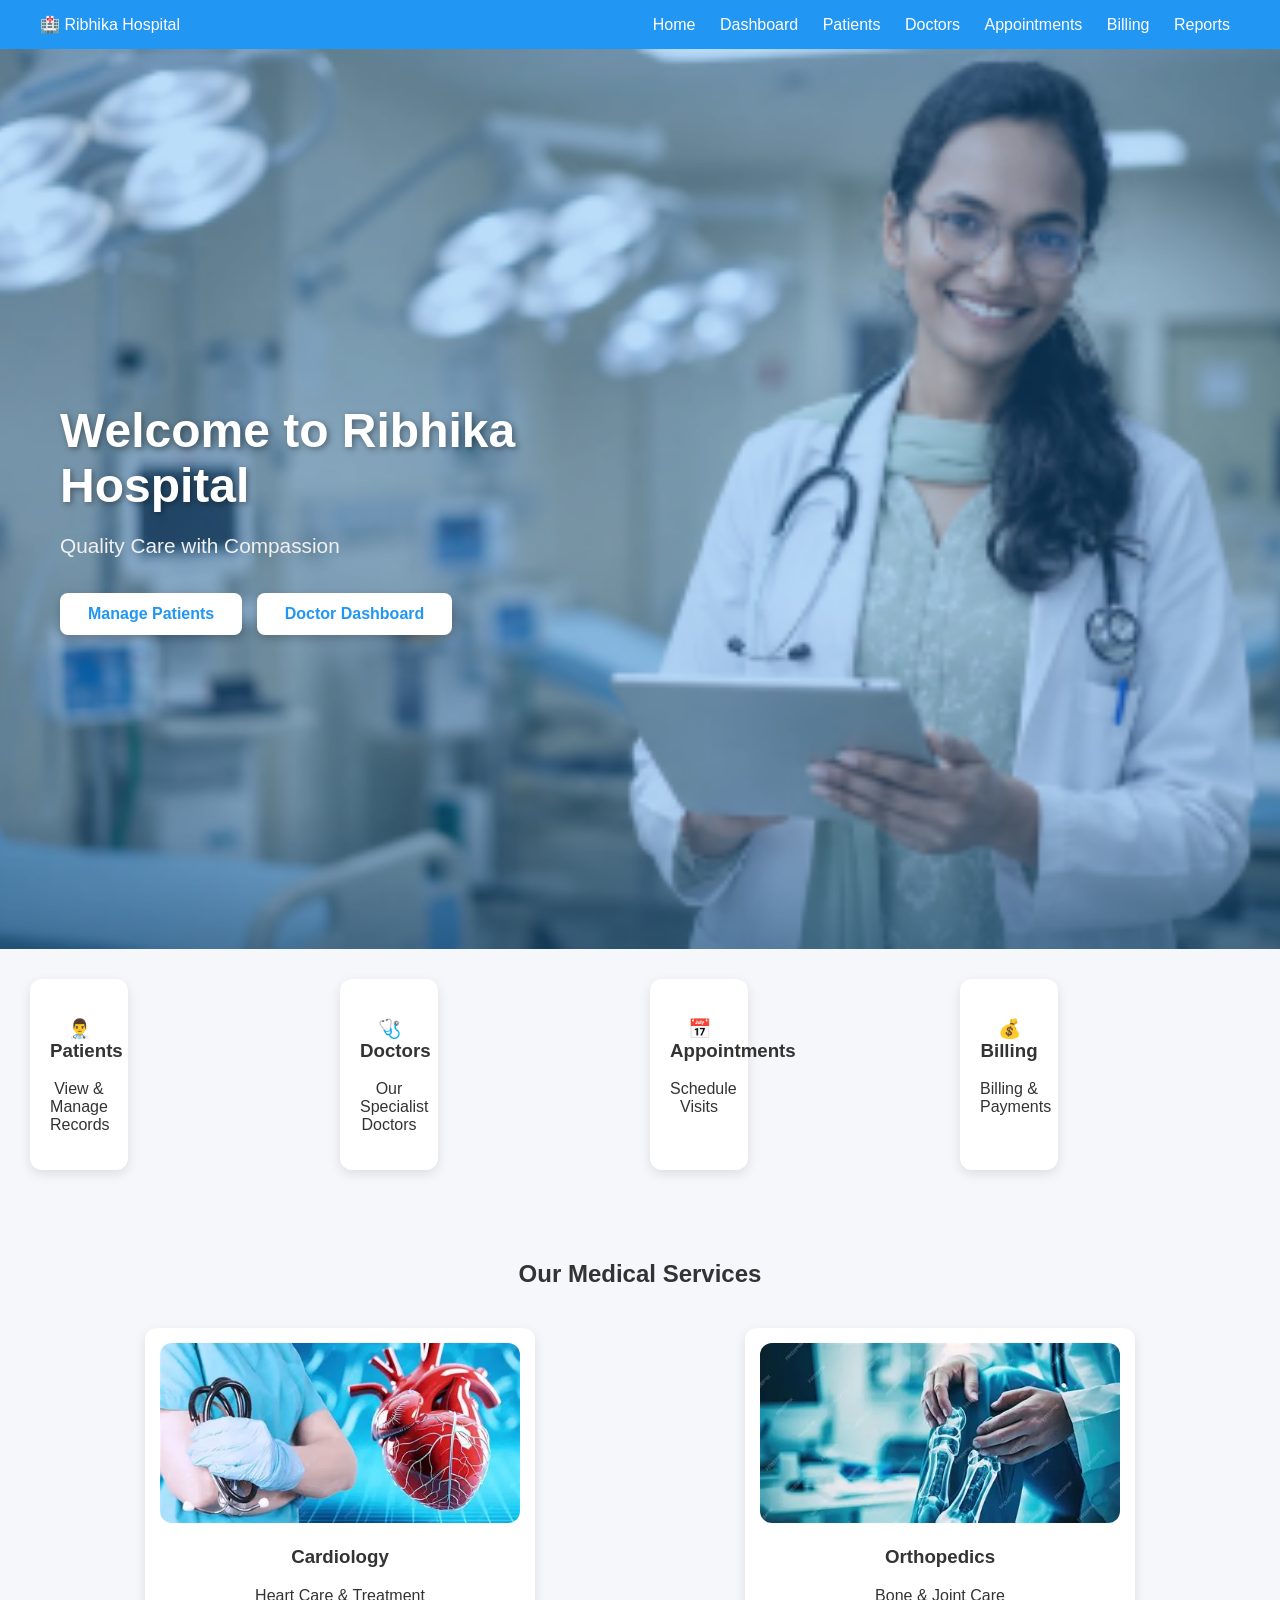
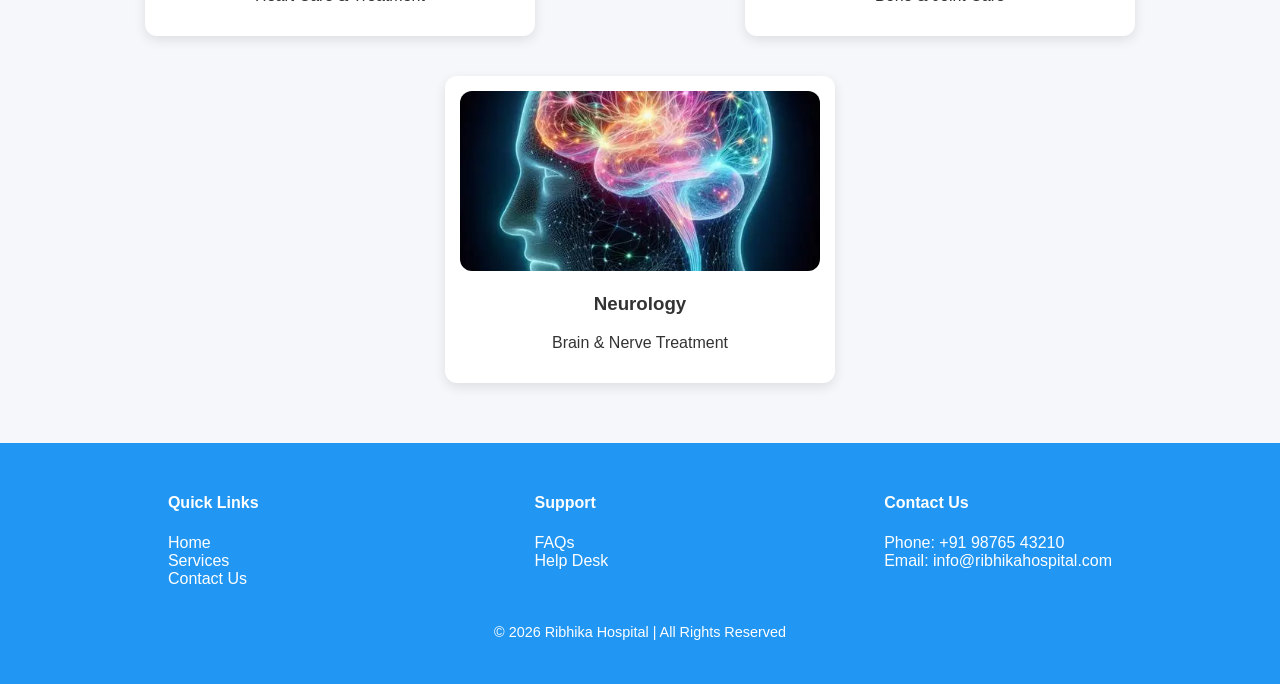
<file: index.html>
<!DOCTYPE html>
<html lang="en">
<head>
  <meta charset="UTF-8">
  <title>Ribhika Hospital</title>
  <link rel="stylesheet" href="style.css">
</head>
<body>
  <header>
    <div class="logo">🏥 Ribhika Hospital</div>
    <nav>
      <a href="index.html">Home</a>
      <a href="dashboard.html">Dashboard</a>
      <a href="patients.html">Patients</a>
      <a href="doctors.html">Doctors</a>
      <a href="appointments.html">Appointments</a>
      <a href="billing.html">Billing</a>
      <a href="reports.html">Reports</a>
    </nav>
  </header>
<!-- Hero Section -->

<!-- Fullscreen Hero Banner -->
<section class="hero-banner">
  <img src="ribhika 2.png" alt="Ribhika as Doctor" class="hero-full-img">
  <div class="hero-overlay">
    <div class="hero-text">
      <h1>Welcome to Ribhika Hospital</h1>
      <p>Quality Care with Compassion</p>
      <button onclick="window.location.href='patients.html'">Manage Patients</button>
      <button onclick="window.location.href='dashboard.html'">Doctor Dashboard</button>
    </div>
  </div>
</section>

  
  <section class="cards">
    <div class="card">
      <h3>👨‍⚕️ Patients</h3>
      <p>View & Manage Records</p>
    </div>
    <div class="card">
      <h3>🩺 Doctors</h3>
      <p>Our Specialist Doctors</p>
    </div>
    <div class="card">
      <h3>📅 Appointments</h3>
      <p>Schedule Visits</p>
    </div>
    <div class="card">
      <h3>💰 Billing</h3>
      <p>Billing & Payments</p>
    </div>
  </section>

  <section class="services">
    <h2>Our Medical Services</h2>
    <div class="service-grid">
      <div class="service">
        <img src="cardiology.webp" alt="Cardiology">
        <h3>Cardiology</h3>
        <p>Heart Care & Treatment</p>
      </div>
      <div class="service">
        <img src="orthopedix.webp" alt="Orthopedics">
        <h3>Orthopedics</h3>
        <p>Bone & Joint Care</p>
      </div>
      <div class="service">
        <img src="neurology.webp" alt="Neurology">
        <h3>Neurology</h3>
        <p>Brain & Nerve Treatment</p>
      </div>
    </div>
  </section>

  <footer>
    <div class="footer-grid">
      <div>
        <h4>Quick Links</h4>
        <p>Home<br>Services<br>Contact Us</p>
      </div>
      <div>
        <h4>Support</h4>
        <p>FAQs<br>Help Desk</p>
      </div>
      <div>
        <h4>Contact Us</h4>
        <p>Phone: +91 98765 43210<br>Email: info@ribhikahospital.com</p>
      </div>
    </div>
    <p class="footer-end">© 2026 Ribhika Hospital | All Rights Reserved</p>
  </footer>
  <script>
  window.addEventListener("load", () => {
    document.body.classList.add("loaded");
  });
</script>

</body>
</html>
</file>
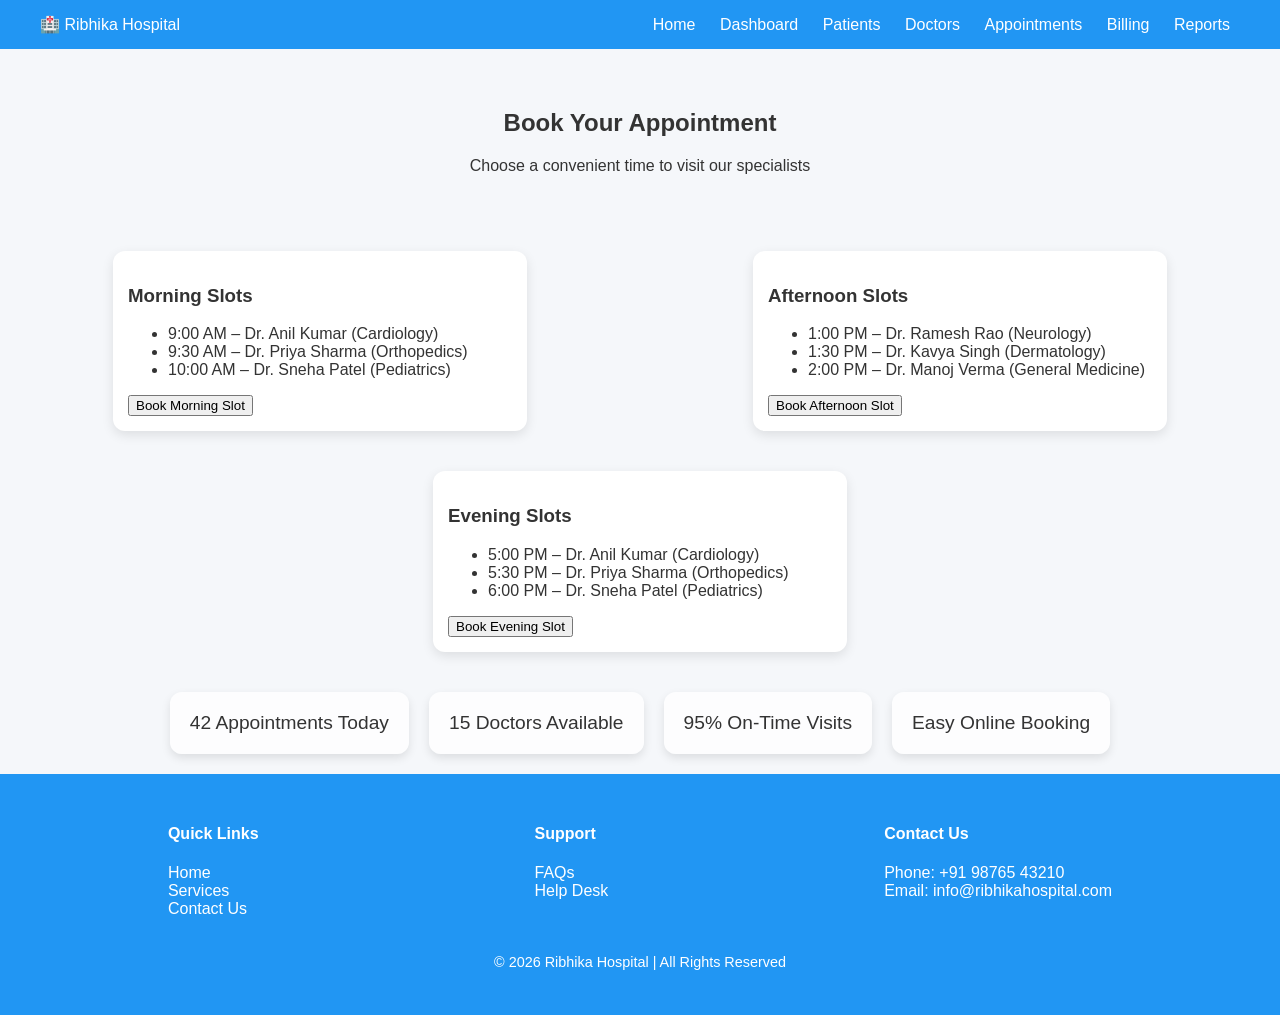
<file: appointments.html>
<!DOCTYPE html>
<html lang="en">
<head>
  <meta charset="UTF-8">
  <title>Appointments - Ribhika Hospital</title>
  <link rel="stylesheet" href="style.css">
</head>
<body>
  <!-- Header -->
  <header>
    <div class="logo">🏥 Ribhika Hospital</div>
    <nav>
      <a href="index.html">Home</a>
      <a href="dashboard.html">Dashboard</a>
      <a href="patients.html">Patients</a>
      <a href="doctors.html">Doctors</a>
      <a href="appointments.html">Appointments</a>
      <a href="billing.html">Billing</a>
      <a href="reports.html">Reports</a>
    </nav>
  </header>

  <!-- Page Title -->
  <section class="services">
    <h2>Book Your Appointment</h2>
    <p>Choose a convenient time to visit our specialists</p>
  </section>

  <!-- Appointment Timeline -->
  <section class="service-grid">
    <div class="service">
      <h3>Morning Slots</h3>
      <ul>
        <li>9:00 AM – Dr. Anil Kumar (Cardiology)</li>
        <li>9:30 AM – Dr. Priya Sharma (Orthopedics)</li>
        <li>10:00 AM – Dr. Sneha Patel (Pediatrics)</li>
      </ul>
      <button>Book Morning Slot</button>
    </div>

    <div class="service">
      <h3>Afternoon Slots</h3>
      <ul>
        <li>1:00 PM – Dr. Ramesh Rao (Neurology)</li>
        <li>1:30 PM – Dr. Kavya Singh (Dermatology)</li>
        <li>2:00 PM – Dr. Manoj Verma (General Medicine)</li>
      </ul>
      <button>Book Afternoon Slot</button>
    </div>

    <div class="service">
      <h3>Evening Slots</h3>
      <ul>
        <li>5:00 PM – Dr. Anil Kumar (Cardiology)</li>
        <li>5:30 PM – Dr. Priya Sharma (Orthopedics)</li>
        <li>6:00 PM – Dr. Sneha Patel (Pediatrics)</li>
      </ul>
      <button>Book Evening Slot</button>
    </div>
  </section>

  <!-- Dashboard Stats -->
  <section class="dashboard-stats">
    <div class="stat">42 Appointments Today</div>
    <div class="stat">15 Doctors Available</div>
    <div class="stat">95% On-Time Visits</div>
    <div class="stat">Easy Online Booking</div>
  </section>

  <!-- Footer -->
  <footer>
    <div class="footer-grid">
      <div>
        <h4>Quick Links</h4>
        <p>Home<br>Services<br>Contact Us</p>
      </div>
      <div>
        <h4>Support</h4>
        <p>FAQs<br>Help Desk</p>
      </div>
      <div>
        <h4>Contact Us</h4>
        <p>Phone: +91 98765 43210<br>Email: info@ribhikahospital.com</p>
      </div>
    </div>
    <p class="footer-end">© 2026 Ribhika Hospital | All Rights Reserved</p>
  </footer>
  <script>
  window.addEventListener("load", () => {
    document.body.classList.add("loaded");
  });
</script>

</body>
</html>
</file>
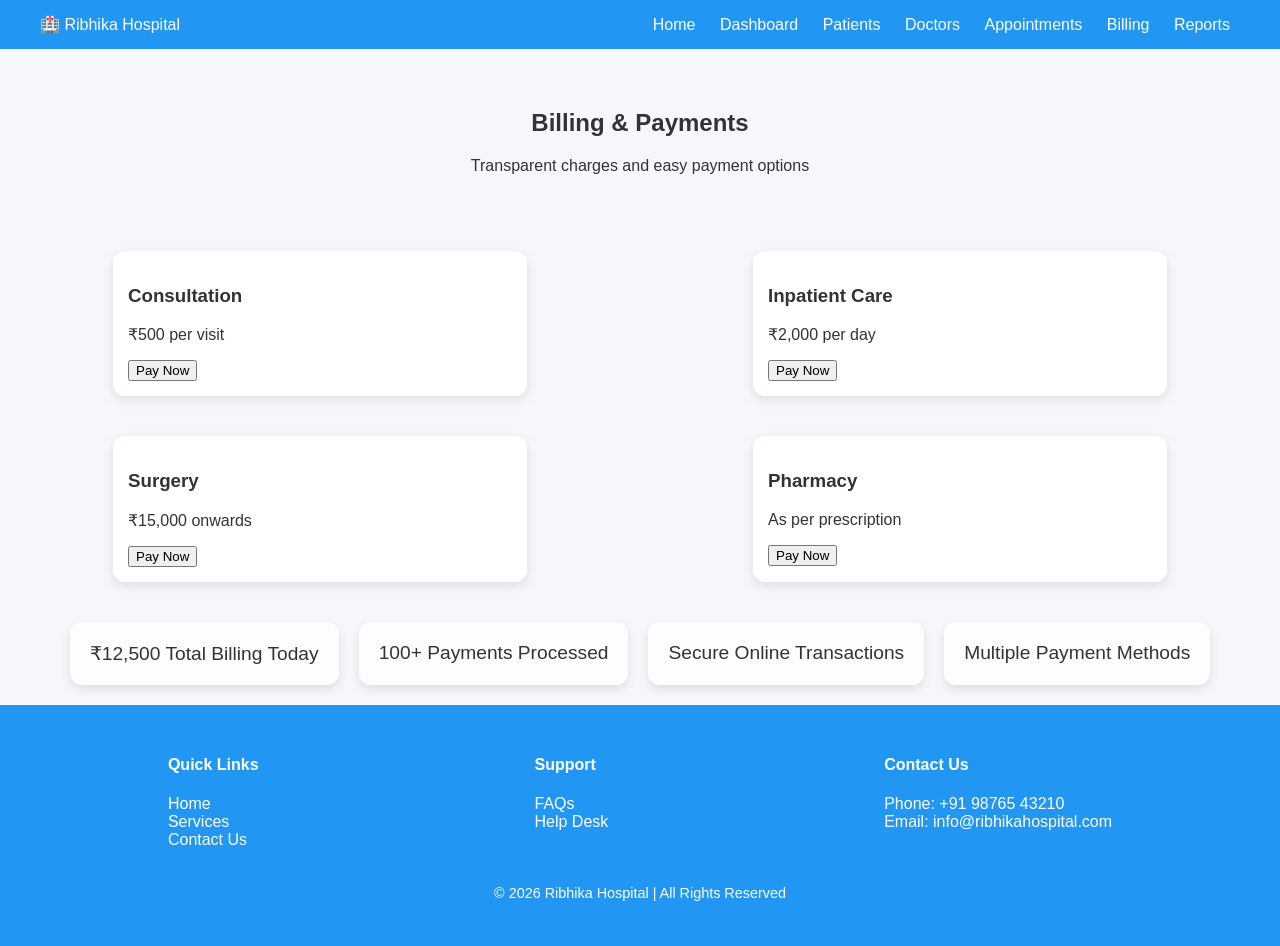
<file: billing.html>
<!DOCTYPE html>
<html lang="en">
<head>
  <meta charset="UTF-8">
  <title>Billing - Ribhika Hospital</title>
  <link rel="stylesheet" href="style.css">
</head>
<body>
  <!-- Header -->
  <header>
    <div class="logo">🏥 Ribhika Hospital</div>
    <nav>
      <a href="index.html">Home</a>
      <a href="dashboard.html">Dashboard</a>
      <a href="patients.html">Patients</a>
      <a href="doctors.html">Doctors</a>
      <a href="appointments.html">Appointments</a>
      <a href="billing.html">Billing</a>
      <a href="reports.html">Reports</a>
    </nav>
  </header>

  <!-- Page Title -->
  <section class="services">
    <h2>Billing & Payments</h2>
    <p>Transparent charges and easy payment options</p>
  </section>

  <!-- Billing Table -->
  <section class="service-grid">
    <div class="service">
      <h3>Consultation</h3>
      <p>₹500 per visit</p>
      <button>Pay Now</button>
    </div>
    <div class="service">
      <h3>Inpatient Care</h3>
      <p>₹2,000 per day</p>
      <button>Pay Now</button>
    </div>
    <div class="service">
      <h3>Surgery</h3>
      <p>₹15,000 onwards</p>
      <button>Pay Now</button>
    </div>
    <div class="service">
      <h3>Pharmacy</h3>
      <p>As per prescription</p>
      <button>Pay Now</button>
    </div>
  </section>

  <!-- Dashboard Stats -->
  <section class="dashboard-stats">
    <div class="stat">₹12,500 Total Billing Today</div>
    <div class="stat">100+ Payments Processed</div>
    <div class="stat">Secure Online Transactions</div>
    <div class="stat">Multiple Payment Methods</div>
  </section>

  <!-- Footer -->
  <footer>
    <div class="footer-grid">
      <div>
        <h4>Quick Links</h4>
        <p>Home<br>Services<br>Contact Us</p>
      </div>
      <div>
        <h4>Support</h4>
        <p>FAQs<br>Help Desk</p>
      </div>
      <div>
        <h4>Contact Us</h4>
        <p>Phone: +91 98765 43210<br>Email: info@ribhikahospital.com</p>
      </div>
    </div>
    <p class="footer-end">© 2026 Ribhika Hospital | All Rights Reserved</p>
  </footer>
  <script>
  window.addEventListener("load", () => {
    document.body.classList.add("loaded");
  });
</script>

</body>
</html>
</file>
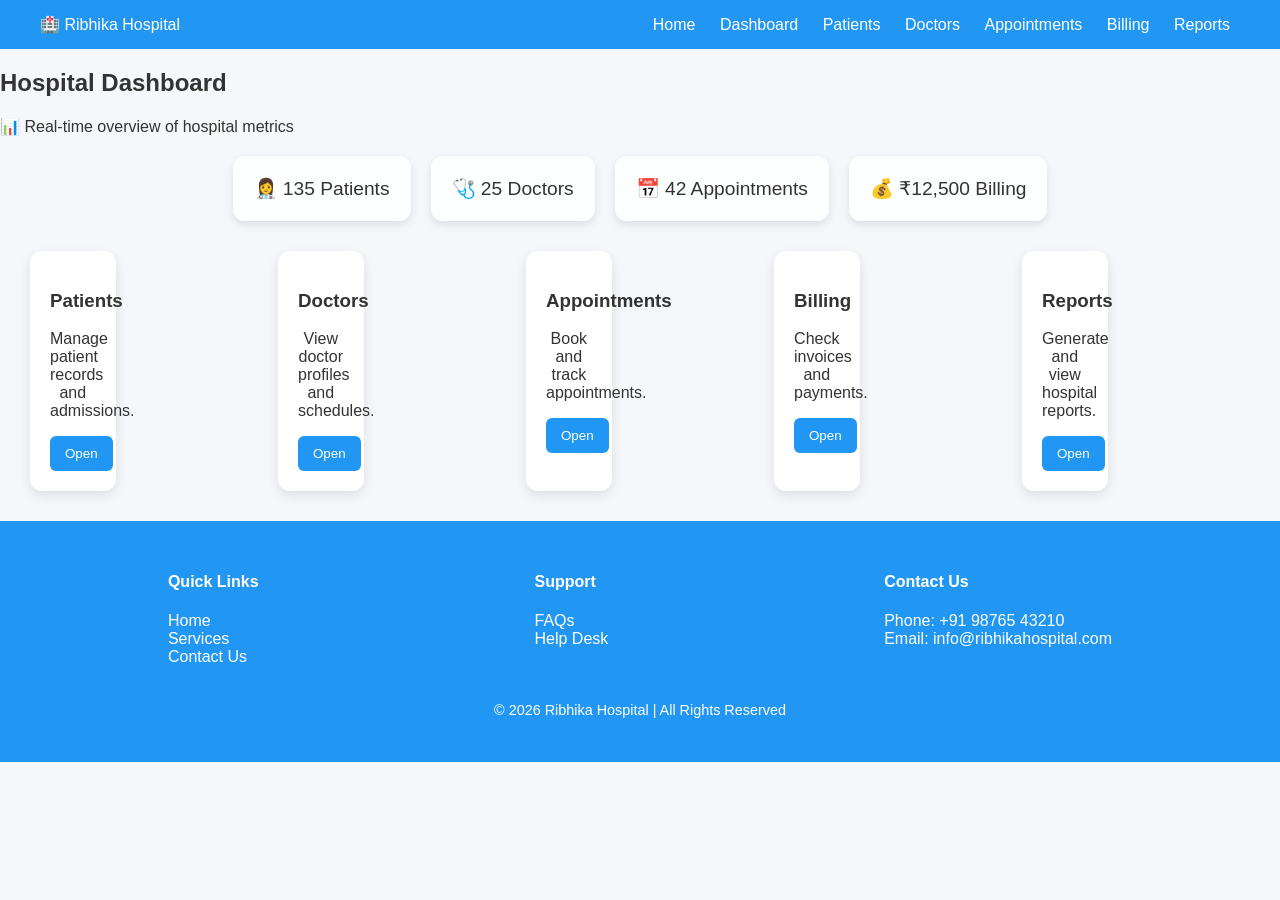
<file: dashboard.html>
<!DOCTYPE html>
<html lang="en">
<head>
  <meta charset="UTF-8">
  <title>Dashboard - Ribhika Hospital</title>
  <link rel="stylesheet" href="style.css">
</head>
<body>
  <!-- Header -->
  <header class="header">
    <div class="logo">🏥 Ribhika Hospital</div>
    <nav>
      <a href="index.html">Home</a>
      <a href="dashboard.html" class="active">Dashboard</a>
      <a href="patients.html">Patients</a>
      <a href="doctors.html">Doctors</a>
      <a href="appointments.html">Appointments</a>
      <a href="billing.html">Billing</a>
      <a href="reports.html">Reports</a>
    </nav>
  </header>

  <!-- Page Title -->
  <section class="title-section">
    <h2>Hospital Dashboard</h2>
    <p>📊 Real-time overview of hospital metrics</p>
  </section>

  <!-- Big Stat Cards -->
  <section class="dashboard-stats">
    <div class="stat glass">👩‍⚕️ 135 Patients</div>
    <div class="stat glass">🩺 25 Doctors</div>
    <div class="stat glass">📅 42 Appointments</div>
    <div class="stat glass">💰 ₹12,500 Billing</div>
  </section>

  <!-- Quick Access Modules -->
  <section class="cards">
    <div class="card">
      <h3>Patients</h3>
      <p>Manage patient records and admissions.</p>
      <button onclick="window.location.href='patients.html'">Open</button>
    </div>
    <div class="card">
      <h3>Doctors</h3>
      <p>View doctor profiles and schedules.</p>
      <button onclick="window.location.href='doctors.html'">Open</button>
    </div>
    <div class="card">
      <h3>Appointments</h3>
      <p>Book and track appointments.</p>
      <button onclick="window.location.href='appointments.html'">Open</button>
    </div>
    <div class="card">
      <h3>Billing</h3>
      <p>Check invoices and payments.</p>
      <button onclick="window.location.href='billing.html'">Open</button>
    </div>
    <div class="card">
      <h3>Reports</h3>
      <p>Generate and view hospital reports.</p>
      <button onclick="window.location.href='reports.html'">Open</button>
    </div>
  </section>

  <!-- Footer -->
  <footer>
    <div class="footer-grid">
      <div>
        <h4>Quick Links</h4>
        <p>Home<br>Services<br>Contact Us</p>
      </div>
      <div>
        <h4>Support</h4>
        <p>FAQs<br>Help Desk</p>
      </div>
      <div>
        <h4>Contact Us</h4>
        <p>Phone: +91 98765 43210<br>Email: info@ribhikahospital.com</p>
      </div>
    </div>
    <p class="footer-end">© 2026 Ribhika Hospital | All Rights Reserved</p>
  </footer>

  <script>
    window.addEventListener("load", () => {
      document.body.classList.add("loaded");
    });
  </script>
</body>
</html>
</file>
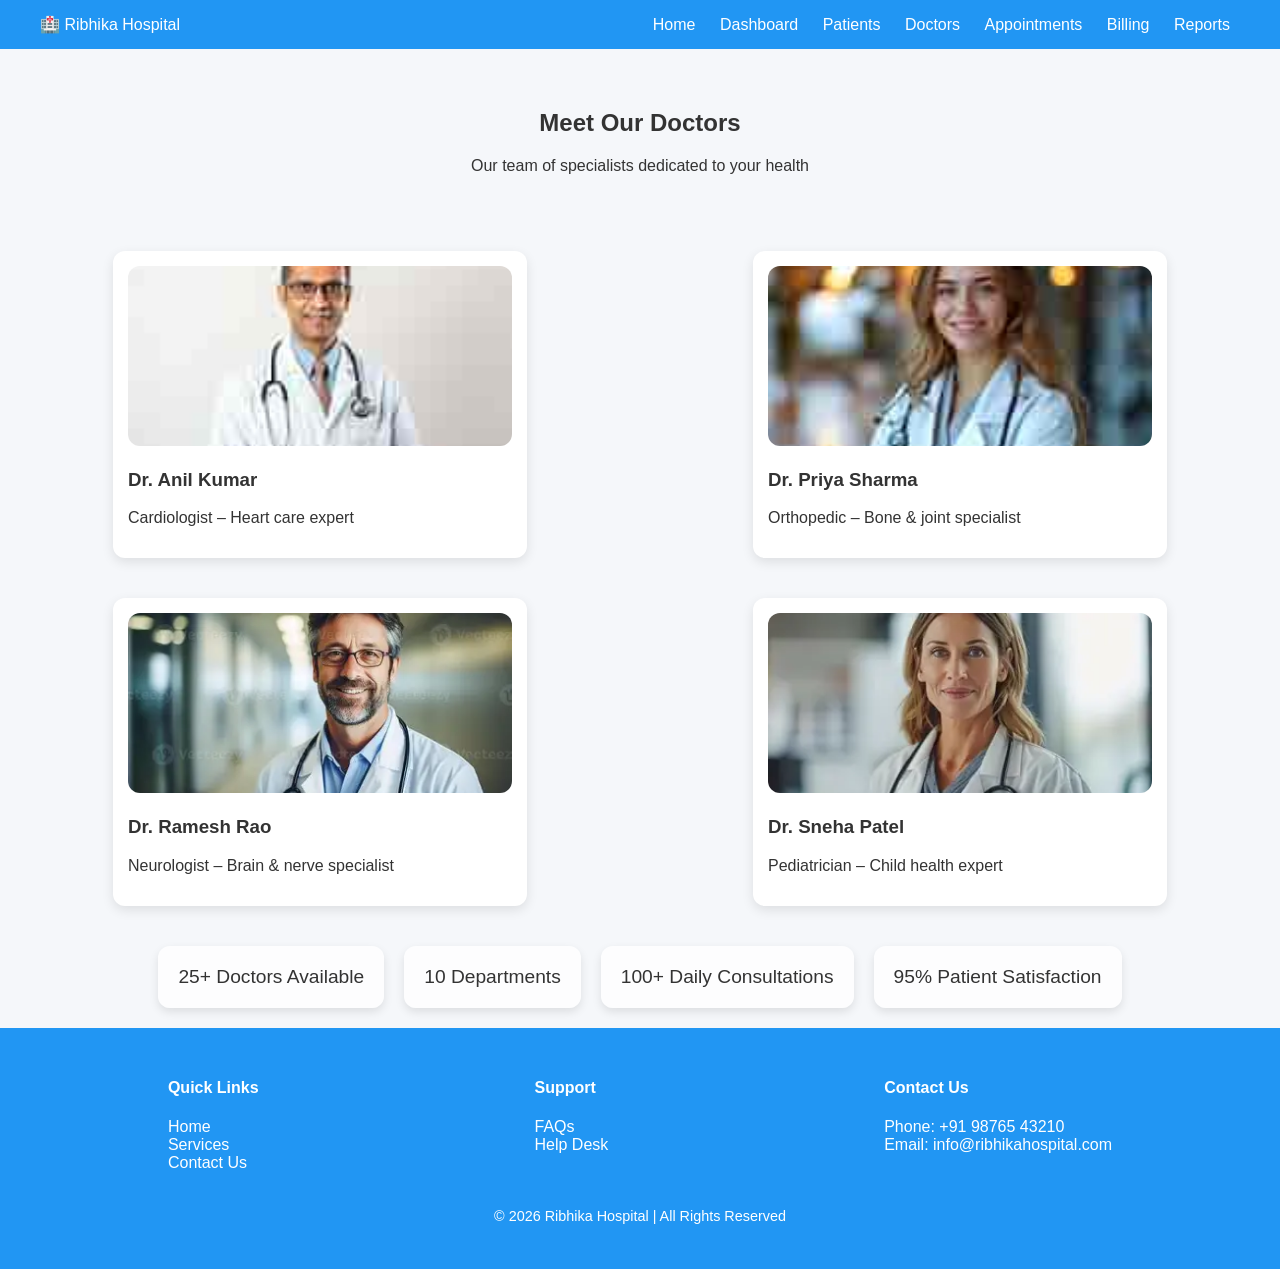
<file: doctors.html>
<!DOCTYPE html>
<html lang="en">
<head>
  <meta charset="UTF-8">
  <title>Doctors - Ribhika Hospital</title>
  <link rel="stylesheet" href="style.css">
</head>
<body>
  <!-- Header -->
  <header>
    <div class="logo">🏥 Ribhika Hospital</div>
    <nav>
      <a href="index.html">Home</a>
      <a href="dashboard.html">Dashboard</a>
      <a href="patients.html">Patients</a>
      <a href="doctors.html">Doctors</a>
      <a href="appointments.html">Appointments</a>
      <a href="billing.html">Billing</a>
      <a href="reports.html">Reports</a>
    </nav>
  </header>

  <!-- Page Title -->
  <section class="services">
    <h2>Meet Our Doctors</h2>
    <p>Our team of specialists dedicated to your health</p>
  </section>

  <!-- Doctors Grid -->
  <section class="service-grid">
    <div class="service">
      <img src="anilkumar.jpeg" alt="Cardiologist">
      <h3>Dr. Anil Kumar</h3>
      <p>Cardiologist – Heart care expert</p>
    </div>
    <div class="service">
      <img src="priya.jpeg" alt="Orthopedic">
      <h3>Dr. Priya Sharma</h3>
      <p>Orthopedic – Bone & joint specialist</p>
    </div>
    <div class="service">
      <img src="rameshrao.webp" alt="Neurologist">
      <h3>Dr. Ramesh Rao</h3>
      <p>Neurologist – Brain & nerve specialist</p>
    </div>
    <div class="service">
      <img src="sneha1.webp" alt="Pediatrician">
      <h3>Dr. Sneha Patel</h3>
      <p>Pediatrician – Child health expert</p>
    </div>
  </section>

  <!-- Dashboard Stats -->
  <section class="dashboard-stats">
    <div class="stat">25+ Doctors Available</div>
    <div class="stat">10 Departments</div>
    <div class="stat">100+ Daily Consultations</div>
    <div class="stat">95% Patient Satisfaction</div>
  </section>

  <!-- Footer -->
  <footer>
    <div class="footer-grid">
      <div>
        <h4>Quick Links</h4>
        <p>Home<br>Services<br>Contact Us</p>
      </div>
      <div>
        <h4>Support</h4>
        <p>FAQs<br>Help Desk</p>
      </div>
      <div>
        <h4>Contact Us</h4>
        <p>Phone: +91 98765 43210<br>Email: info@ribhikahospital.com</p>
      </div>
    </div>
    <p class="footer-end">© 2026 Ribhika Hospital | All Rights Reserved</p>
  </footer>
  <script>
  window.addEventListener("load", () => {
    document.body.classList.add("loaded");
  });
</script>

</body>
</html>
</file>
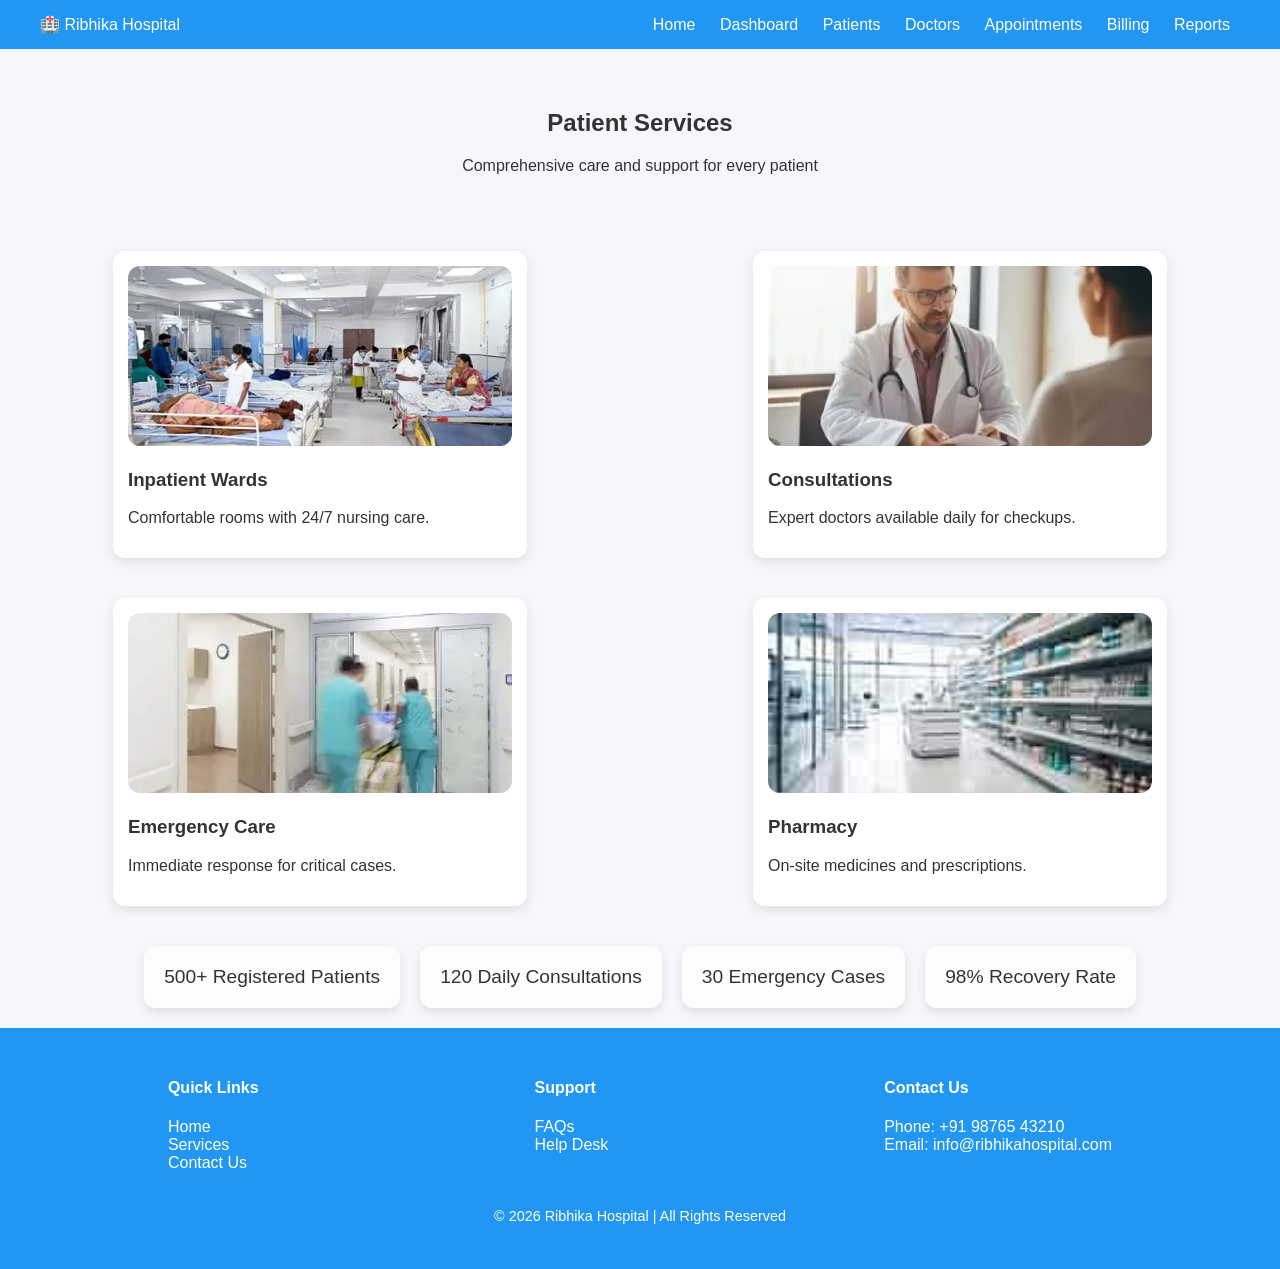
<file: patients.html>
<!DOCTYPE html>
<html lang="en">
<head>
  <meta charset="UTF-8">
  <title>Patients - Ribhika Hospital</title>
  <link rel="stylesheet" href="style.css">
</head>
<body>
  <!-- Header -->
  <header>
    <div class="logo">🏥 Ribhika Hospital</div>
    <nav>
      <a href="index.html">Home</a>
      <a href="dashboard.html">Dashboard</a>
      <a href="patients.html">Patients</a>
      <a href="doctors.html">Doctors</a>
      <a href="appointments.html">Appointments</a>
      <a href="billing.html">Billing</a>
      <a href="reports.html">Reports</a>
    </nav>
  </header>

  <!-- Page Title -->
  <section class="services">
    <h2>Patient Services</h2>
    <p>Comprehensive care and support for every patient</p>
  </section>

  <!-- Patient Services Grid -->
  <section class="service-grid">
    <div class="service">
      <img src="inpatientwards.webp" alt="Ward">
      <h3>Inpatient Wards</h3>
      <p>Comfortable rooms with 24/7 nursing care.</p>
    </div>
    <div class="service">
      <img src="consultation1.webp" alt="Consultation">
      <h3>Consultations</h3>
      <p>Expert doctors available daily for checkups.</p>
    </div>
    <div class="service">
      <img src="emergency.webp" alt="Emergency">
      <h3>Emergency Care</h3>
      <p>Immediate response for critical cases.</p>
    </div>
    <div class="service">
      <img src="pharmacy.jpeg" alt="Pharmacy">
      <h3>Pharmacy</h3>
      <p>On-site medicines and prescriptions.</p>
    </div>
  </section>

  <!-- Dashboard Stats -->
  <section class="dashboard-stats">
    <div class="stat">500+ Registered Patients</div>
    <div class="stat">120 Daily Consultations</div>
    <div class="stat">30 Emergency Cases</div>
    <div class="stat">98% Recovery Rate</div>
  </section>

  <!-- Footer -->
  <footer>
    <div class="footer-grid">
      <div>
        <h4>Quick Links</h4>
        <p>Home<br>Services<br>Contact Us</p>
      </div>
      <div>
        <h4>Support</h4>
        <p>FAQs<br>Help Desk</p>
      </div>
      <div>
        <h4>Contact Us</h4>
        <p>Phone: +91 98765 43210<br>Email: info@ribhikahospital.com</p>
      </div>
    </div>
    <p class="footer-end">© 2026 Ribhika Hospital | All Rights Reserved</p>
  </footer>
  <script>
  window.addEventListener("load", () => {
    document.body.classList.add("loaded");
  });
</script>

</body>
</html>
</file>
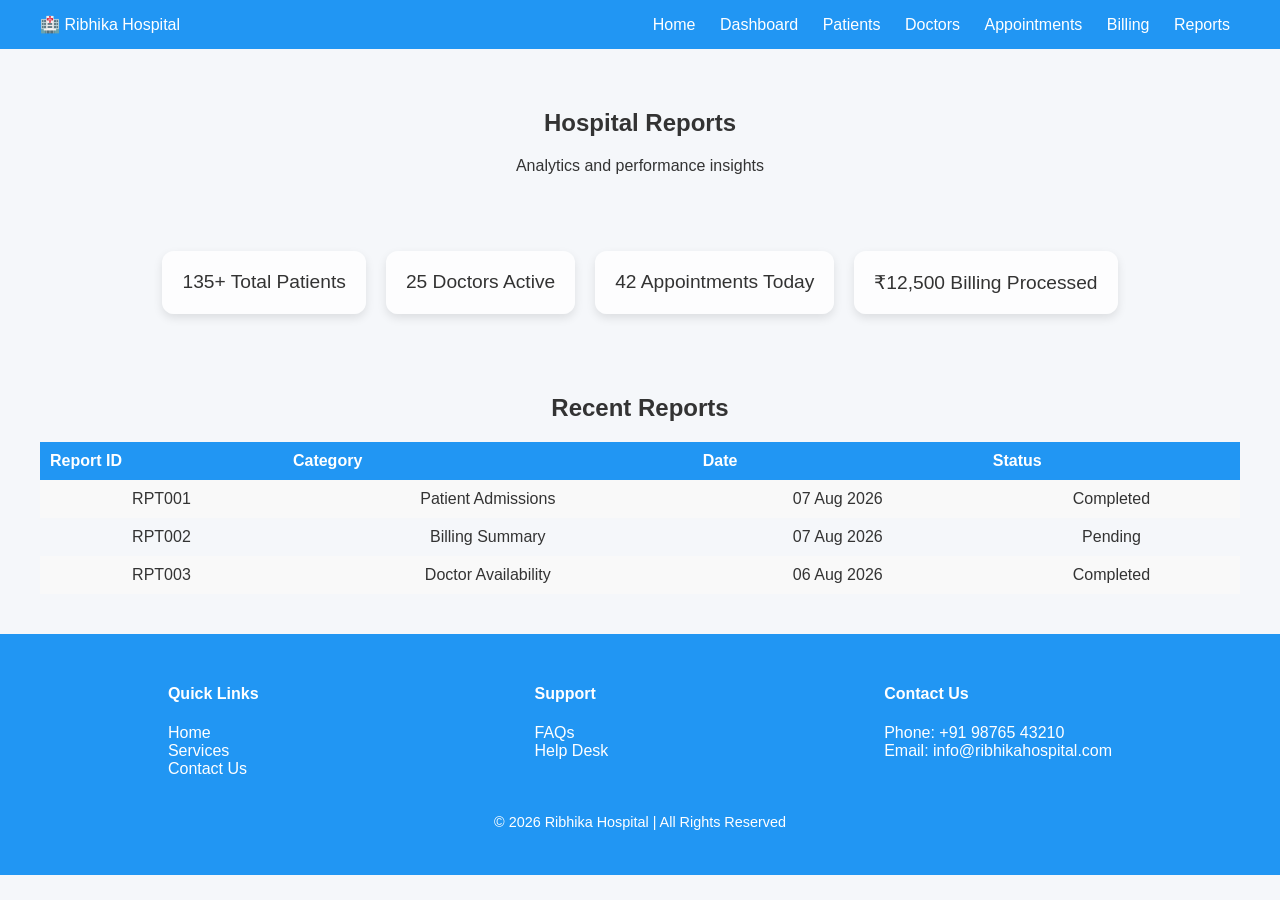
<file: reports.html>
<!DOCTYPE html>
<html lang="en">
<head>
  <meta charset="UTF-8">
  <title>Reports - Ribhika Hospital</title>
  <link rel="stylesheet" href="style.css">
</head>
<body>
  <!-- Header -->
  <header>
    <div class="logo">🏥 Ribhika Hospital</div>
    <nav>
      <a href="index.html">Home</a>
      <a href="dashboard.html">Dashboard</a>
      <a href="patients.html">Patients</a>
      <a href="doctors.html">Doctors</a>
      <a href="appointments.html">Appointments</a>
      <a href="billing.html">Billing</a>
      <a href="reports.html">Reports</a>
    </nav>
  </header>

  <!-- Page Title -->
  <section class="services">
    <h2>Hospital Reports</h2>
    <p>Analytics and performance insights</p>
  </section>

  <!-- Summary Cards -->
  <section class="dashboard-stats">
    <div class="stat">135+ Total Patients</div>
    <div class="stat">25 Doctors Active</div>
    <div class="stat">42 Appointments Today</div>
    <div class="stat">₹12,500 Billing Processed</div>
  </section>

  <!-- Reports Table -->
  <section class="services">
    <h2>Recent Reports</h2>
    <table style="width:100%; border-collapse: collapse; margin-top:20px;">
      <thead style="background:#2196f3; color:white;">
        <tr>
          <th style="padding:10px; text-align:left;">Report ID</th>
          <th style="padding:10px; text-align:left;">Category</th>
          <th style="padding:10px; text-align:left;">Date</th>
          <th style="padding:10px; text-align:left;">Status</th>
        </tr>
      </thead>
      <tbody>
        <tr style="background:#f9f9f9;">
          <td style="padding:10px;">RPT001</td>
          <td style="padding:10px;">Patient Admissions</td>
          <td style="padding:10px;">07 Aug 2026</td>
          <td style="padding:10px;">Completed</td>
        </tr>
        <tr>
          <td style="padding:10px;">RPT002</td>
          <td style="padding:10px;">Billing Summary</td>
          <td style="padding:10px;">07 Aug 2026</td>
          <td style="padding:10px;">Pending</td>
        </tr>
        <tr style="background:#f9f9f9;">
          <td style="padding:10px;">RPT003</td>
          <td style="padding:10px;">Doctor Availability</td>
          <td style="padding:10px;">06 Aug 2026</td>
          <td style="padding:10px;">Completed</td>
        </tr>
      </tbody>
    </table>
  </section>

  <!-- Footer -->
  <footer>
    <div class="footer-grid">
      <div>
        <h4>Quick Links</h4>
        <p>Home<br>Services<br>Contact Us</p>
      </div>
      <div>
        <h4>Support</h4>
        <p>FAQs<br>Help Desk</p>
      </div>
      <div>
        <h4>Contact Us</h4>
        <p>Phone: +91 98765 43210<br>Email: info@ribhikahospital.com</p>
      </div>
    </div>
    <p class="footer-end">© 2026 Ribhika Hospital | All Rights Reserved</p>
  </footer>
  <script>
  window.addEventListener("load", () => {
    document.body.classList.add("loaded");
  });
</script>

</body>
</html>
</file>
<file: style.css>
/* General */
body {
  font-family: 'Segoe UI', sans-serif;
  margin: 0;
  background-color: #f5f7fa;
  color: #333;
}

/* Header */
header {
  background-color: #2196f3;
  color: white;
  display: flex;
  justify-content: space-between;
  align-items: center;
  padding: 15px 40px;
}

nav a {
  color: white;
  text-decoration: none;
  margin: 0 10px;
  font-weight: 500;
}

nav a:hover {
  text-decoration: underline;
}

/* Hero Section */
.hero {
  display: flex;
  align-items: center;
  justify-content: space-between;
  background: linear-gradient(to right, #2196f3 40%, #e3f2fd 60%);
  padding: 60px 80px;
  min-height: 500px;
  color: white;
  flex-wrap: wrap; /* responsive */
}

.hero-left {
  width: 45%;
  text-align: left;
}

.hero-right {
  width: 45%;
  display: flex;
  justify-content: center;
  align-items: center;
}

/* Doctor Image Styling */
/* Doctor Image Styling */
.hero-img {
  width: auto;              /* don’t force full width */
  max-width: 280px;         /* limit maximum size */
  height: auto;
  object-fit: cover;        /* keeps proportions */
  border-radius: 12px;      /* change to 50% if you want circular */
  box-shadow: 0 6px 16px rgba(0,0,0,0.25);
  animation: slideUp 1s ease-in;
}


/* Animation */
@keyframes slideUp {
  from { transform: translateY(30px); opacity: 0; }
  to { transform: translateY(0); opacity: 1; }
}

/* Cards */
.cards {
  display: flex;
  justify-content: space-around;
  margin: 40px 0;
}

.card {
  background: white;
  width: 20%;
  padding: 20px;
  border-radius: 12px;
  box-shadow: 0 4px 12px rgba(0,0,0,0.1);
  text-align: center;
}

/* Services Section */
.services {
  text-align: center;
  padding: 40px;
}

.service-grid {
  display: flex;
  justify-content: space-around;
  flex-wrap: wrap;
}

.service {
  width: 30%;
  background: white;
  border-radius: 12px;
  box-shadow: 0 4px 12px rgba(0,0,0,0.1);
  margin: 20px;
  padding: 15px;
}

.service img {
  width: 100%;
  height: 180px;
  border-radius: 12px;
  object-fit: cover;
}

/* Footer */
footer {
  background-color: #2196f3;
  color: white;
  padding: 30px;
}

.footer-grid {
  display: flex;
  justify-content: space-around;
}

.footer-end {
  text-align: center;
  margin-top: 20px;
  font-size: 0.9em;
}
/* Fullscreen Hero Banner */
.hero-banner {
  position: relative;
  width: 100%;
  height: 100vh; /* full screen height */
  overflow: hidden;
}

.hero-full-img {
  width: 100%;
  height: 100%;
  object-fit: cover; /* fills screen neatly */
  display: block;
}

.hero-overlay {
  position: absolute;
  top: 0;
  left: 0;
  width: 100%;
  height: 100%;
  background: rgba(33, 150, 243, 0.3); /* soft blue overlay */
  display: flex;
  align-items: center;
  justify-content: flex-start; /* text on left side */
  padding-left: 60px;
}

.hero-text {
  color: white;
  max-width: 500px;
}

.hero-text h1 {
  font-size: 3em;
  font-weight: 700;
  margin-bottom: 15px;
  text-shadow: 2px 2px 6px rgba(0,0,0,0.4);
}

.hero-text p {
  font-size: 1.3em;
  margin-bottom: 25px;
  color: #f0f0f0;
}

.hero-text button {
  background-color: white;
  color: #2196f3;
  border: none;
  padding: 12px 28px;
  margin: 10px 10px 0 0;
  border-radius: 8px;
  cursor: pointer;
  font-size: 1em;
  font-weight: 600;
  box-shadow: 0 4px 10px rgba(0,0,0,0.2);
  transition: 0.3s;
}

.hero-text button:hover {
  background-color: #1976d2;
  color: white;
}
/* Page Slide Effect */
body {
  opacity: 0;
  transform: translateX(-30px);
  transition: opacity 0.6s ease, transform 0.6s ease;
}

body.loaded {
  opacity: 1;
  transform: translateX(0);
}
/* Dashboard Stats */
.dashboard-stats {
  display: flex;
  justify-content: center;
  gap: 20px;
  flex-wrap: wrap;
  margin: 20px;
}
.stat {
  background: #ffffffcc;
  padding: 20px;
  border-radius: 12px;
  font-size: 1.2em;
  box-shadow: 0 4px 10px rgba(0,0,0,0.1);
  transition: transform 0.2s ease;
}
.stat:hover {
  transform: scale(1.05);
}
.glass {
  backdrop-filter: blur(6px);
  border: 1px solid rgba(255,255,255,0.3);
}

/* Dashboard Cards */
.cards {
  display: grid;
  grid-template-columns: repeat(auto-fit, minmax(220px, 1fr));
  gap: 20px;
  margin: 30px;
}
.card {
  background: white;
  padding: 20px;
  border-radius: 12px;
  box-shadow: 0 4px 12px rgba(0,0,0,0.1);
  text-align: center;
  transition: transform 0.2s ease, box-shadow 0.2s ease;
}
.card:hover {
  transform: translateY(-5px);
  box-shadow: 0 6px 16px rgba(0,0,0,0.15);
}
.card button {
  background: #2196f3;
  color: white;
  border: none;
  padding: 10px 15px;
  border-radius: 6px;
  cursor: pointer;
  transition: background 0.2s ease;
}
.card button:hover {
  background: #1976d2;
}
</file>
